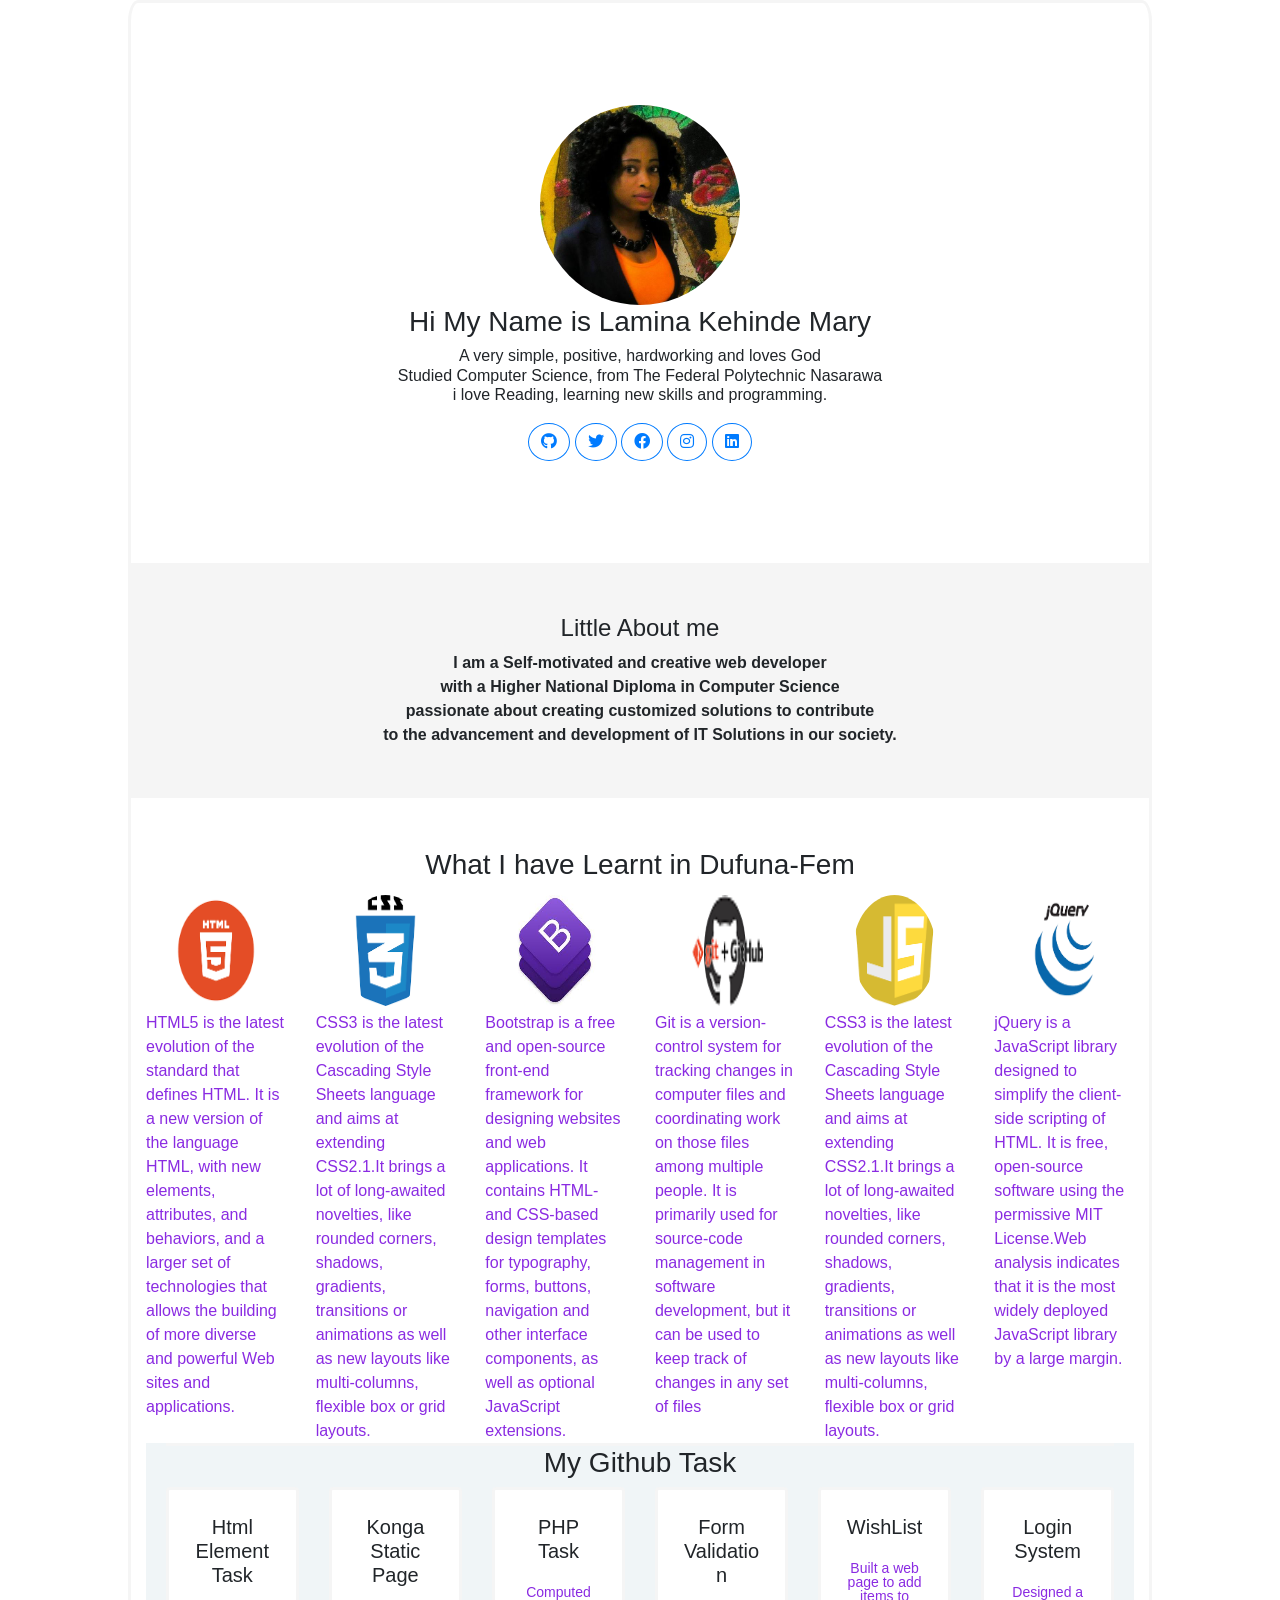
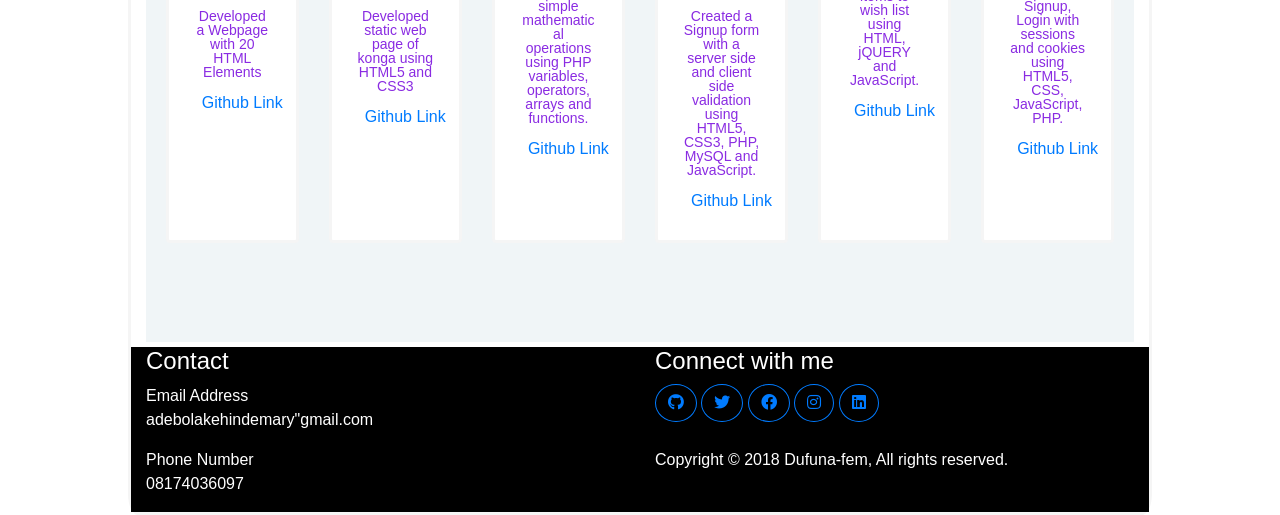
<file: bootstrap_task/index.html>
<!DOCTYPE html>
<html>
<head>
    <meta charset="utf-8" />
    <meta http-equiv="X-UA-Compatible" content="IE=edge">
    <title>bootstrap practical</title>
    <meta name="viewport" content="width=device-width, initial-scale=1">
    <link rel="stylesheet" type="text/css" media="screen" href="css/bootstrap.min.css" />
    <link rel="stylesheet" href="https://use.fontawesome.com/releases/v5.5.0/css/all.css" 
    integrity="sha384-B4dIYHKNBt8Bc12p+WXckhzcICo0wtJAoU8YZTY5qE0Id1GSseTk6S+L3BlXeVIU" crossorigin="anonymous">    
    <link rel="stylesheet" type="text/css" media="screen" href="css/style.css" />
    <script src="jquery/jquery.min.js" type="text/javascript"></script>
    <script src="popper/popper.min.js" type="text/javascript"></script>
    <script src="js/bootstrap.min.js" type="text/javascript"></script>
</head>
<body>
    
    <header>
        <div class="container">
        <img class="rounded-circle" style="width: 200px" src="images/mary.jpg" alt="mypic">
        <span class="text-center">
        <h3>
        Hi My Name is Lamina Kehinde Mary
        </h3>
        <h6>
        A very simple, positive, hardworking and loves God
        <br>
        Studied Computer Science,
        from The Federal Polytechnic Nasarawa<br>
        i love Reading, learning new skills and programming.
        <br><br>
        <a href="https://www.github.com/kehindemary" class="btn btn-outline-primary btn-icon-only rounded-circle">
        <i class="fab fa-github"></i>
        </a>
        <a href="https://www.twitter.com/kehindemary" class="btn btn-outline-primary btn-icon-only rounded-circle">
        <i class="fab fa-twitter"></i>
        </a>
        <a href="https://web.facebook.com/adebola.kehindemary" class="btn btn-outline-primary btn-icon-only rounded-circle">
        <i class="fab fa-facebook"></i>
        </a>
        <a href="https://www.instagram.com/adebolakehindemary/" class="btn btn-outline-primary btn-icon-only rounded-circle">
        <i class="fab fa-instagram"></i>
        </a>
        <a href="https://www.linkedin.com/lamina-kehinde-mary-b43982169" class="btn btn-outline-primary btn-icon-only rounded-circle">
        <i class="fab fa-linkedin"></i>
        </a>
        </span>
        </h6>
        </div>
    </header>
    <section>
        <div class="container">
        <h4>
        Little About me
        </h4>
        <b>
        I am a Self-motivated and creative web developer<br>
        with a Higher National Diploma in Computer Science <br>
        passionate about creating customized solutions to contribute<br> 
        to the advancement and development of IT Solutions in our society.
        </b>
        </div>
    </section>
    <section class="container">
        <h3 class="text-center">What I have Learnt in Dufuna-Fem</h3>
        <div class="row">
        <div class="col-sm-2">
        <img class="rounded-circle" src="images/html1.png" alt="pic">
        <p>
        HTML5 is the latest evolution of the standard that defines HTML.
        It is a new version of the language HTML, with new elements, attributes, and behaviors, and a 
        larger set of technologies that allows the building of 
        more diverse and powerful Web sites and applications.
        </p>
        </div>
        <div class="col-sm-2">
        <img class="rounded-circle" src="images/csspicx.png" >
        <p>
        CSS3 is the latest evolution of the Cascading Style 
        Sheets language and aims at extending CSS2.1.It brings a lot of long-awaited novelties, 
        like rounded corners, shadows, gradients, transitions or animations as well as new layouts 
        like multi-columns, flexible box or grid layouts.
        </p>
        </div>
        <div class="col-sm-2">
        <img src="images/bspicx.jpg" class="rounded-circle">
        <p>
        Bootstrap is a free and open-source front-end framework 
        for designing websites and web applications. It contains 
        HTML- and CSS-based design templates for typography, forms, buttons, 
        navigation and other interface components, as well as optional JavaScript extensions.
        </p>
        </div>
        <div class="col-sm-2">
        <img class="rounded-circle" src="images/gitpicx.png" >
        <p>
        Git is a version-control system for tracking changes in computer 
        files and coordinating work on those files among multiple people. 
        It is primarily used for source-code management in software development, 
        but it can be used to keep track of changes in any set of files
        </p>
        </div>
        <div class="col-sm-2">
        <img class="rounded-circle" src="images/jspicx.png" >
        <p>
        CSS3 is the latest evolution of the Cascading Style 
        Sheets language and aims at extending CSS2.1.It brings a lot of long-awaited novelties, 
        like rounded corners, shadows, gradients, transitions or animations as well as new layouts 
        like multi-columns, flexible box or grid layouts.
        </p>
        </div>
        <div class="col-sm-2">
        <img class="rounded-circle" src="images/jqpicx.png" >
        <p>
        jQuery is a JavaScript library designed to simplify the client-side scripting of HTML.
        It is free, open-source software using the permissive MIT License.Web analysis indicates 
        that it is the most widely deployed JavaScript library by a large margin.
        </p>
        </div>
        </div>
    </section>
    <section class="container">
        <div class="content">
        <h3 class="text-center" style="border-top:solid whitesmoke">My Github Task</h3>
        <div class="row">
        <div class="col-sm-2">
        <div class="card text-center">
        <div class=" card-body">
        <h5 class="card-title">Html Element Task</h5>
        <p class="card-text">Developed a Webpage with 20 HTML Elements</p>
        <a href="https://github.com/kehindemary/Dufunatask/tree/master/TASK2"         
        class="btn">Github Link</a>
        </div>
        </div>
        </div>
        <div class="col-sm-2">
        <div class="card text-center">
        <div class=" card-body">
        <h5 class="card-title">Konga Static Page</h5>
        <p class="card-text ">Developed static web page of konga using HTML5 and CSS3
        </p>
        <a href="https://github.com/kehindemary/Dufunatask/tree/master/taskkonga" 
        class="btn">Github Link</a>
        </div>
        </div>
        </div>
        <div class="col-sm-2">
        <div class="card text-center">
        <div class=" card-body">
        <h5 class="card-title">PHP Task</h5>
        <p class="card-text ">
        Computed simple mathematical operations
        using PHP variables, operators, arrays and functions.
        </p>
        <a href="https://github.com/kehindemary/Dufunatask/tree/master/phptask" 
        class="btn">Github Link</a>
        </div>
        </div>
        </div>
        <div class="col-sm-2">
        <div class="card text-center">
        <div class=" card-body">
        <h5 class="card-title">Form Validation</h5>
        <p class="card-text ">
        Created a Signup form
        with a server side and client side validation 
        using HTML5, CSS3, PHP, MySQL and JavaScript.
        </p>
        <a href="https://github.com/kehindemary/Dufunatask/tree/master/submissions/htmlvalidation" 
        class="btn">Github Link</a>
        </div>
        </div>
        </div>
        <div class="col-sm-2">
        <div class="card text-center">
        <div class=" card-body">
        <h5 class="card-title">WishList</h5>
        <p class="card-text">
        Built a web page to add items to wish list using HTML, jQUERY and JavaScript.
        </p>
        <a href="https://github.com/kehindemary/Dufunatask/tree/master/submissions/taskjavascript" 
        class="btn">Github Link</a>
        </div>
        </div>
        </div>
        <div class="col-sm-2">
        <div class="card text-center">
        <div class=" card-body">
        <h5 class="card-title">Login System</h5>
        <p class="card-text">
        Designed a Signup, Login with sessions and cookies using HTML5, CSS, JavaScript, PHP.
        </p>
        <a href="https://github.com/kehindemary/Dufunatask/tree/master/signintask" 
        class="btn">Github Link</a>
        </div>
        </div>
        </div>
        </div>
        </div>
</section>
    <footer class="container">
    <div class="row">
    <div class="col-sm-6">
    <h4 class="text-white">Contact</h4>
    <p class="text-white">
    Email Address<br>
    adebolakehindemary"gmail.com
    </p>
    </div>
    <div class="col-sm-6">
    <h4 class="text-white">Connect with me</h4>
    <a href="https://www.github.com/kehindemary" class="btn btn-outline-primary btn-icon-only rounded-circle">
    <i class="fab fa-github"></i>
    </a>
    <a href="https://www.twitter.com/kehindemary" class="btn btn-outline-primary btn-icon-only rounded-circle">
    <i class="fab fa-twitter"></i>
    </a>
    <a href="https://web.facebook.com/adebola.kehindemary" class="btn btn-outline-primary btn-icon-only rounded-circle">
    <i class="fab fa-facebook"></i>
    </a>
    <a href="https://www.instagram.com/adebolakehindemary/" class="btn btn-outline-primary btn-icon-only rounded-circle">
    <i class="fab fa-instagram"></i>
    </a>
    <a href="https://www.linkedin.com/lamina-kehinde-mary-b43982169" class="btn btn-outline-primary btn-icon-only rounded-circle">
    <i class="fab fa-linkedin"></i>
    </a>
    </div>
    </div>
    <div class="row">
    <div class="col-sm-6">
    <P class="text-white">
    Phone Number<br>
    08174036097
    </p>
    </div>
    <div class="col-sm-6">
    <p class="text-white">Copyright © 2018 Dufuna-fem, All rights reserved.</p>
    </div>
    </div>
    </div>
    </div>
    </footer>
    
    
    
</body>
</html>
</file>
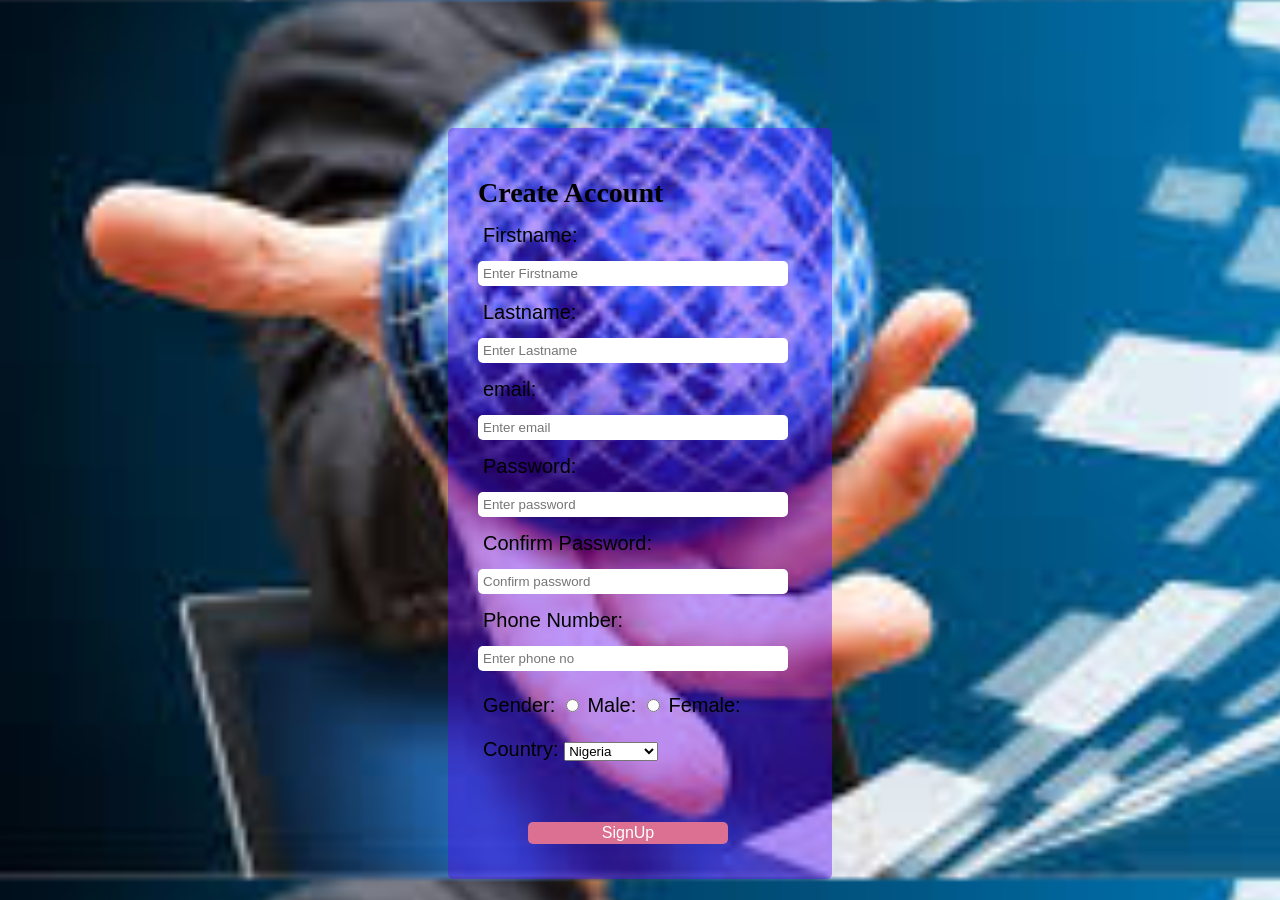
<file: submissions/htmlvalidation/index.html>
<!DOCTYPE html>
<html>
    <head>
        <title>Signup</title>
        <script type="text/javascript" src = "validation.js"></script>
        <link rel="stylesheet" type="text/css" href="main.css">
        
    </head>
            <body>
            
            <form method="POST" id = "regForm" name="regForm" onsubmit = "return validateForm()" action = "process.php">
                    <div class="container">
                        <h1>Create Account</h1>
                        <p>
                        <label for="firstname">Firstname:</label>
                        </p>
                        <input type="text" name="firstname"  class="text" placeholder="Enter Firstname" id="firstname">
                        <p>
                        <label for="lastname">Lastname:</label>
                        </p> 
                        <input type="text" name="lastname" class="text" placeholder="Enter Lastname" id="lastname"> 
                        <p>
                        <label for="email">email:</label>
                        </p> 
                        <input type="email" name="email" class="text" placeholder="Enter email" id="email">
                        <p>
                        <label for="password">Password:</label>
                        </p>
                        <input type="password" name="password1" class="text"  placeholder="Enter password" id="password1">     
                        <p>
                        <label for="confirmpassword">Confirm Password:</label>
                        </p>  
                        <input type="password" class="text" name="confirmpassword" placeholder="Confirm password" id="confirmpassword">     
                        <p>
                        <label for="phoneno">Phone Number:</label>
                        </p>  
                        <input type="number" name="phoneno" class="text" placeholder="Enter phone no" id="phoneno">                                 
                        <p>     
                        <label for="gender">Gender:</label>
                        <input type="radio" name="gender" value="male" id="male">  
                        <label for="male">Male:</label>
                        <input type="radio" name="gender" value="female" id="female">
                        <label for="female">Female:</label>
                        </p>
                        <p>
                                <label for="country">Country:</label>
                                <select name="country" id="country">
                                        <option value = "0" selected>Choose one</option>
                                        <option value="nigeria" selected>Nigeria</option>
                                        <option value="usa">USA</option>
                                        <option value="ghana">Ghana</option>
                                        <option value="korea">Korea</option>
                                </select>
                        </p>
                        <br>
                        <input type="submit"  class="button" name="submit_btn" value="SignUp" id="submit">
                    </div>
                </form>
            </body>
</html>
</file>
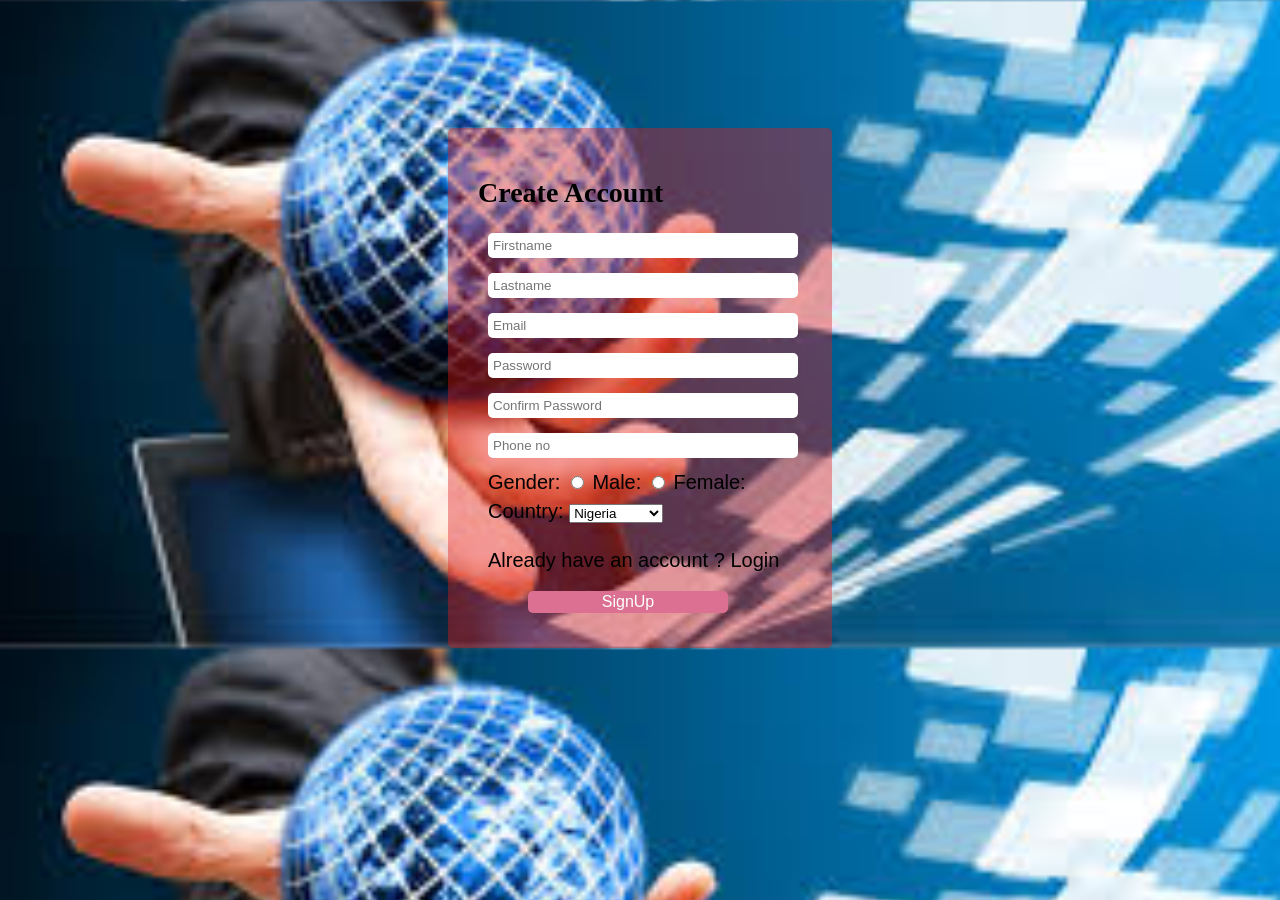
<file: signintask/cookies/signup/index.html>
<!DOCTYPE html>
<html>
    <head>
        <title>Signup</title>
        <script type="text/javascript" src = "validation.js"></script>
        <link rel="stylesheet" type="text/css" href="main.css">
        
    </head>
            <body>
            
            <form method="POST" id = "regForm" name="regForm" onsubmit = "return validateForm()" action = "process.php">
                    <div class="container">
                        <h1>Create Account</h1>
                        <p>
                        <input type="text" name="firstname"  class="text" placeholder="Firstname" id="firstname">
                        </p>
                        <p>
                        <input type="text" name="lastname" class="text" placeholder="Lastname" id="lastname"> 
                        </p> 
                        <p>
                        <input type="email" name="email" class="text" placeholder="Email" id="email">
                        </p> 
                        <p>
                        <input type="password" name="password1" class="text"  placeholder="Password" id="password1">     
                        </p>
                        <p>
                        <input type="password" class="text" name="confirmpassword" placeholder="Confirm Password" id="confirmpassword">     
                        </p>  
                        <p>
                        <input type="number" name="phoneno" class="text" placeholder="Phone no" id="phoneno">                                 
                        </p>  
                        <p>     
                        <label for="gender">Gender:</label>
                        <input type="radio" name="gender" value="male" id="male">  
                        <label for="male">Male:</label>
                        <input type="radio" name="gender" value="female" id="female">
                        <label for="female">Female:</label>
                        </p>
                        <p>
                                <label for="country">Country:</label>
                                <select name="country" id="country">
                                        <option value = "0" selected>Choose one</option>
                                        <option value="nigeria" selected>Nigeria</option>
                                        <option value="usa">USA</option>
                                        <option value="ghana">Ghana</option>
                                        <option value="korea">Korea</option>
                                </select>
                        </p>
                        <br>
                        <p>Already have an account ? <a href = "../login1.php"> Login</a></p>
                        <input type="submit"  class="button" name="submit_btn" value="SignUp" id="submit">
                    </div>
                </form>
            </body>
</html>
</file>
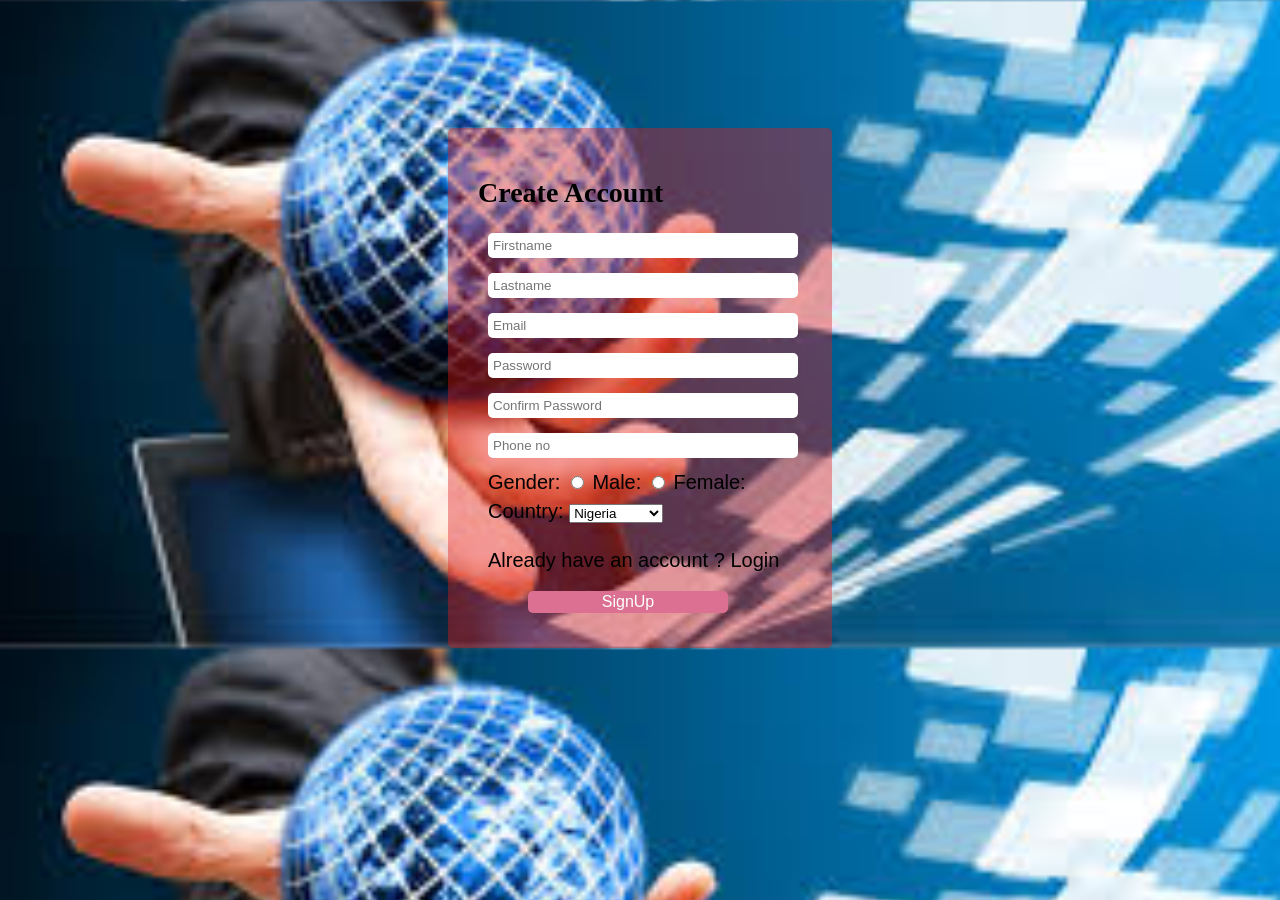
<file: signintask/login/signup/index.html>
<!DOCTYPE html>
<html>
    <head>
        <title>Signup</title>
        <script type="text/javascript" src = "validation.js"></script>
        <link rel="stylesheet" type="text/css" href="main.css">
        
    </head>
            <body>
            
            <form method="POST" id = "regForm" name="regForm" onsubmit = "return validateForm()" action = "process.php">
                    <div class="container">
                        <h1>Create Account</h1>
                        <p>
                        <input type="text" name="firstname"  class="text" placeholder="Firstname" id="firstname">
                        </p>
                        <p>
                        <input type="text" name="lastname" class="text" placeholder="Lastname" id="lastname"> 
                        </p> 
                        <p>
                        <input type="email" name="email" class="text" placeholder="Email" id="email">
                        </p> 
                        <p>
                        <input type="password" name="password1" class="text"  placeholder="Password" id="password1">     
                        </p>
                        <p>
                        <input type="password" class="text" name="confirmpassword" placeholder="Confirm Password" id="confirmpassword">     
                        </p>  
                        <p>
                        <input type="number" name="phoneno" class="text" placeholder="Phone no" id="phoneno">                                 
                        </p>  
                        <p>     
                        <label for="gender">Gender:</label>
                        <input type="radio" name="gender" value="male" id="male">  
                        <label for="male">Male:</label>
                        <input type="radio" name="gender" value="female" id="female">
                        <label for="female">Female:</label>
                        </p>
                        <p>
                                <label for="country">Country:</label>
                                <select name="country" id="country">
                                        <option value = "0" selected>Choose one</option>
                                        <option value="nigeria" selected>Nigeria</option>
                                        <option value="usa">USA</option>
                                        <option value="ghana">Ghana</option>
                                        <option value="korea">Korea</option>
                                </select>
                        </p>
                        <br>
                        <p>Already have an account ? <a href = "../login/login1.php"> Login</a></p>

                        <input type="submit"  class="button" name="submit_btn" value="SignUp" id="submit">
                    </div>
                </form>
            </body>
</html>
</file>
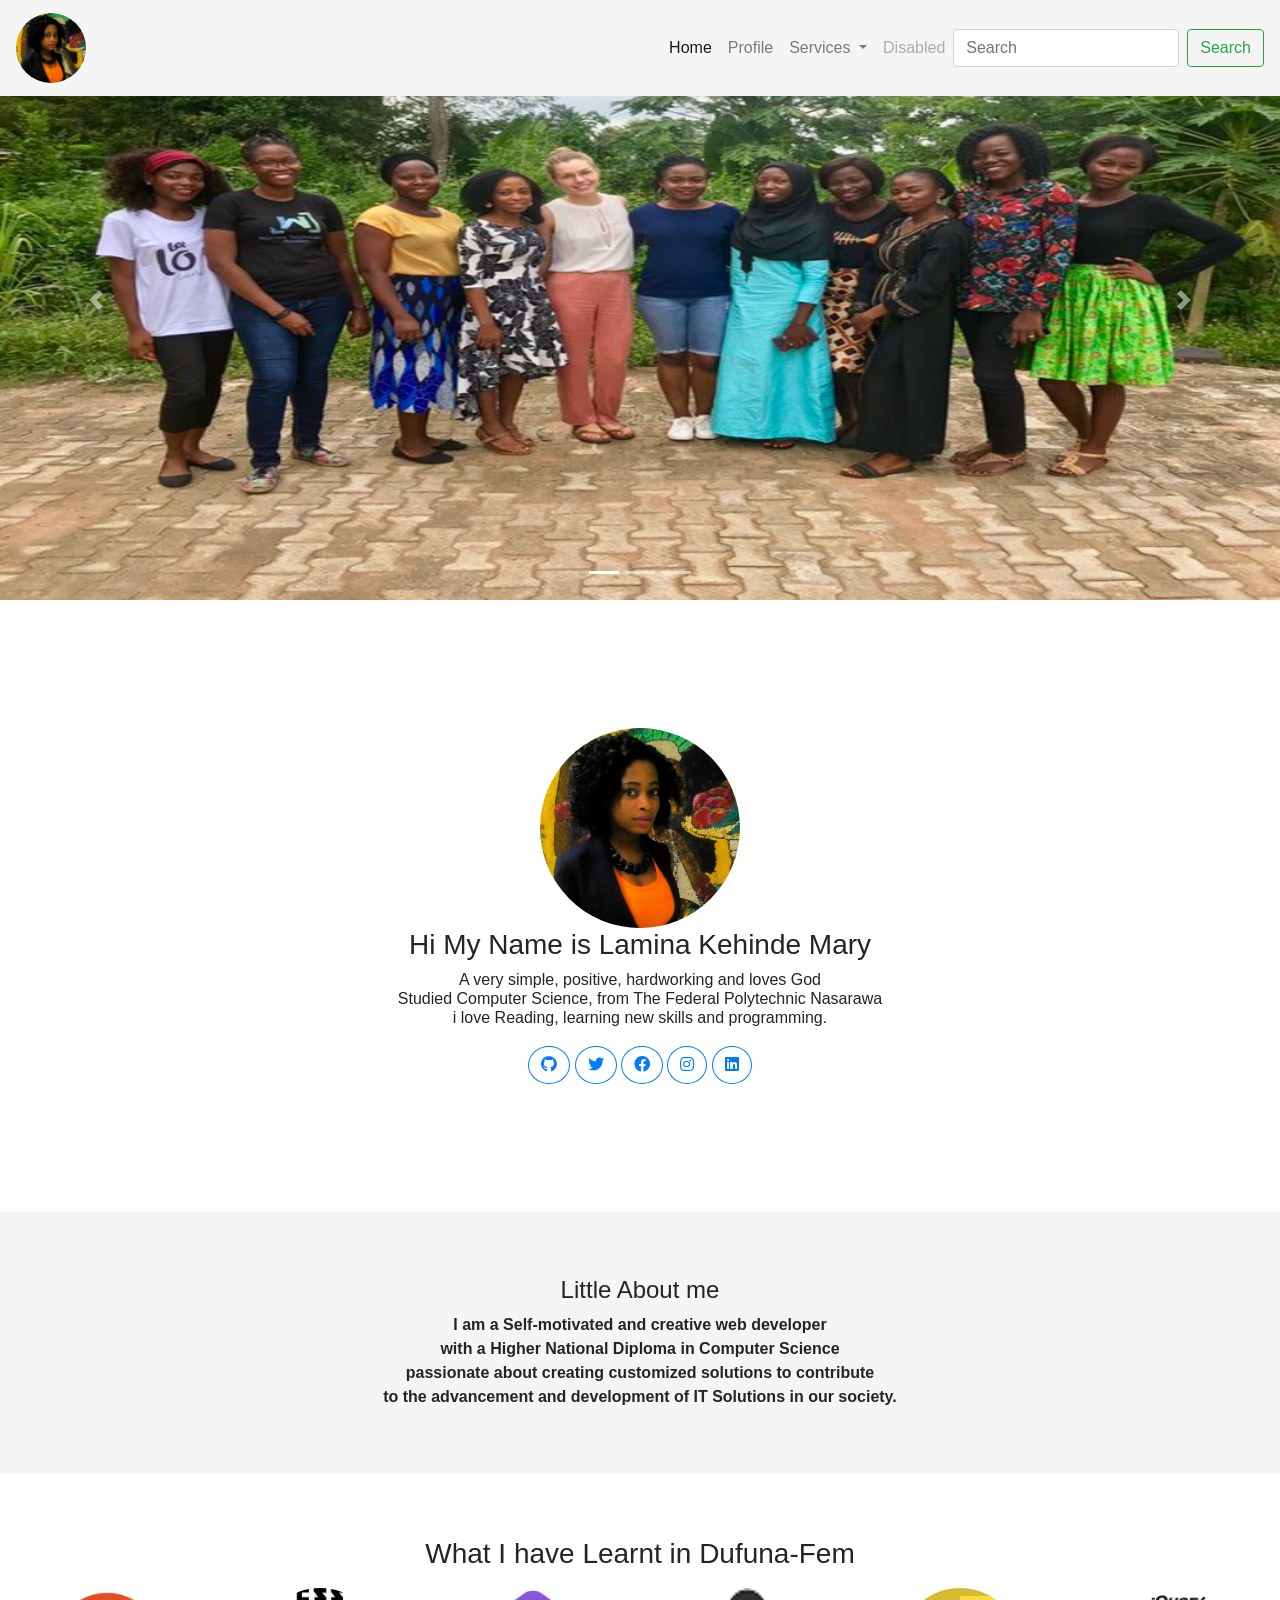
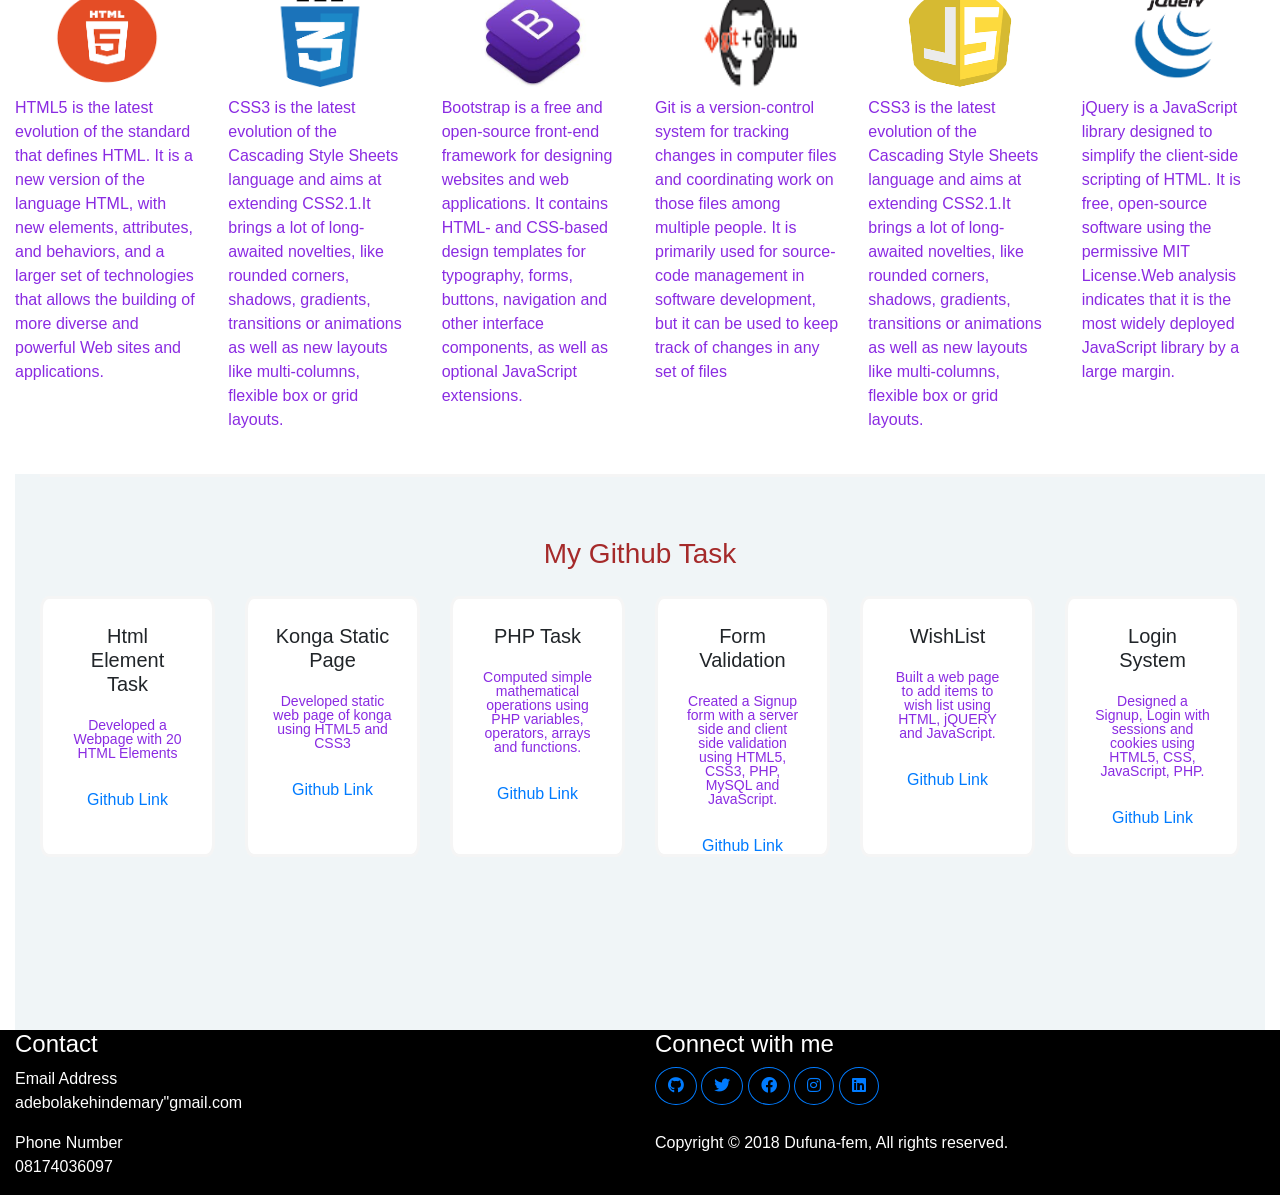
<file: bootstrap_task/home.html>
<!DOCTYPE html>
<html>
<head>
    <meta charset="utf-8" />
    <meta http-equiv="X-UA-Compatible" content="IE=edge">
    <title>bootstrap practical</title>
    <meta name="viewport" content="width=device-width, initial-scale=1">
    <link rel="stylesheet" type="text/css" media="screen" href="css/bootstrap.min.css" />
    <link rel="stylesheet" href="https://use.fontawesome.com/releases/v5.5.0/css/all.css" 
    integrity="sha384-B4dIYHKNBt8Bc12p+WXckhzcICo0wtJAoU8YZTY5qE0Id1GSseTk6S+L3BlXeVIU" crossorigin="anonymous">    
    <link rel="stylesheet" type="text/css" media="screen" href="css/mystyle.css" />
    <script src="jquery/jquery.min.js"></script>
    <script src="popper/popper.min.js"></script>
    <script src="js/bootstrap.js"></script> 
</head>
<body>
    <header>
        <nav class="navbar navbar-expand-md navbar-light fixed-top">
            <a class="navbar-brand" href="#"><img src="images/mary.jpg" class="rounded-circle circle" height="70px"></a>
            <button class="navbar-toggler" type="button" data-toggle="collapse" data-target="#navbarResponsive">
            <span class="navbar-toggler-icon"></span>
            </button>
            <div class="collapse navbar-collapse" id="navbarResponsive">
            <ul class="navbar-nav ml-auto">
            <li class="nav-item active">
            <a class="nav-link" href="#">Home <span class="sr-only">(current)</span></a>
            </li>
            <li class="nav-item">
            <a class="nav-link" href="#">Profile</a>
            </li>
            <li class="nav-item dropdown">
            <a class="nav-link dropdown-toggle" href="#" id="navbarDropdown" role="button" data-toggle="dropdown">
            Services
            </a>
            <div class="dropdown-menu">
            <a class="dropdown-item" href="#">Web development</a>
            <div class="dropdown-divider"></div>
            <a class="dropdown-item" href="#">Hardware Maintainance</a>
            <div class="dropdown-divider"></div>
            <a class="dropdown-item" href="#">Software Engineering</a>
            </div>
            </li>
            <li class="nav-item">
            <a class="nav-link disabled" href="#">Disabled</a>
            </li>
            </ul>
            <form class="form-inline my-2 my-lg-0">
            <input class="form-control mr-sm-2" type="search" placeholder="Search">
            <button class="btn btn-outline-success my-2 my-sm-0" type="submit">Search</button>
            </form>
            </div>
        </nav>
            <div id="carouselExampleIndicators" class="carousel slide" data-ride="carousel">
            <ol class="carousel-indicators">
            <li data-target="#carouselExampleIndicators" data-slide-to="0" class="active"></li>
            <li data-target="#carouselExampleIndicators" data-slide-to="1"></li>
            <li data-target="#carouselExampleIndicators" data-slide-to="2"></li>
            </ol>
            <div class="carousel-inner">
            <div class="carousel-item active">
            <img class="d-block w-100" src="images/dufuna2.png" height="600px" alt="First slide">
            </div>
            <div class="carousel-item">
            <img class="d-block w-100" src="images/dufuna1.png" height="600px" alt="Second slide">
            </div>
            <div class="carousel-item">
            <img class="d-block w-100" src="images/dufuna3.png" height="600px" alt="Third slide">
            </div>
            </div>
            <a class="carousel-control-prev" href="#carouselExampleIndicators" role="button" data-slide="prev">
            <span class="carousel-control-prev-icon" aria-hidden="true"></span>
            <span class="sr-only">Previous</span>
            </a>
            <a class="carousel-control-next" href="#carouselExampleIndicators" role="button" data-slide="next">
            <span class="carousel-control-next-icon" aria-hidden="true"></span>
            <span class="sr-only">Next</span>
            </a>
            </div>
      <div class="container">
        <img class="rounded-circle" style="width: 200px" src="images/mary.jpg" alt="mypic">
        <span class="text-center">
        <h3>
        Hi My Name is Lamina Kehinde Mary
        </h3>
        <h6>
        A very simple, positive, hardworking and loves God
        <br>
        Studied Computer Science,
        from The Federal Polytechnic Nasarawa<br>
        i love Reading, learning new skills and programming.
        <br><br>
        <a href="https://www.github.com/kehindemary" class="btn btn-outline-primary btn-icon-only rounded-circle">
        <i class="fab fa-github"></i>
        </a>
        <a href="https://www.twitter.com/kehindemary" class="btn btn-outline-primary btn-icon-only rounded-circle">
        <i class="fab fa-twitter"></i>
        </a>
        <a href="https://web.facebook.com/adebola.kehindemary" class="btn btn-outline-primary btn-icon-only rounded-circle">
        <i class="fab fa-facebook"></i>
        </a>
        <a href="https://www.instagram.com/adebolakehindemary/" class="btn btn-outline-primary btn-icon-only rounded-circle">
        <i class="fab fa-instagram"></i>
        </a>
        <a href="https://www.linkedin.com/lamina-kehinde-mary-b43982169" class="btn btn-outline-primary btn-icon-only rounded-circle">
        <i class="fab fa-linkedin"></i>
        </a>
        </span>
        </h6>
        </div>
    </header>
    <section>
            <div class="container-fluid">
            <h4>
            Little About me
            </h4>
            <b>
            I am a Self-motivated and creative web developer<br>
            with a Higher National Diploma in Computer Science <br>
            passionate about creating customized solutions to contribute<br> 
            to the advancement and development of IT Solutions in our society.
            </b>
            </div>
        </section>
    <section class="container-fluid">
        <h3 class="text-center">What I have Learnt in Dufuna-Fem</h3>
        <div class="row">
        <div class="col-md-2">
        <img class="rounded-circle" src="images/html1.png" alt="pic">
        <p>
        HTML5 is the latest evolution of the standard that defines HTML.
        It is a new version of the language HTML, with new elements, attributes, and behaviors, and a 
        larger set of technologies that allows the building of 
        more diverse and powerful Web sites and applications.
        </p>
        </div>
        <div class="col-md-2">
        <img class="rounded-circle" src="images/csspicx.png" >
        <p>
        CSS3 is the latest evolution of the Cascading Style 
        Sheets language and aims at extending CSS2.1.It brings a lot of long-awaited novelties, 
        like rounded corners, shadows, gradients, transitions or animations as well as new layouts 
        like multi-columns, flexible box or grid layouts.
        </p>
        </div>
        <div class="col-md-2">
        <img src="images/bspicx.jpg" class="rounded-circle">
        <p>
        Bootstrap is a free and open-source front-end framework 
        for designing websites and web applications. It contains 
        HTML- and CSS-based design templates for typography, forms, buttons, 
        navigation and other interface components, as well as optional JavaScript extensions.
        </p>
        </div>
        <div class="col-md-2">
        <img class="rounded-circle" src="images/gitpicx.png" >
        <p>
        Git is a version-control system for tracking changes in computer 
        files and coordinating work on those files among multiple people. 
        It is primarily used for source-code management in software development, 
        but it can be used to keep track of changes in any set of files
        </p>
        </div>
        <div class="col-md-2">
        <img class="rounded-circle" src="images/jspicx.png" >
        <p>
        CSS3 is the latest evolution of the Cascading Style 
        Sheets language and aims at extending CSS2.1.It brings a lot of long-awaited novelties, 
        like rounded corners, shadows, gradients, transitions or animations as well as new layouts 
        like multi-columns, flexible box or grid layouts.
        </p>
        </div>
        <div class="col-md-2">
        <img class="rounded-circle" src="images/jqpicx.png" >
        <p>
        jQuery is a JavaScript library designed to simplify the client-side scripting of HTML.
        It is free, open-source software using the permissive MIT License.Web analysis indicates 
        that it is the most widely deployed JavaScript library by a large margin.
        </p>
        </div>
        </div>
    </section>
    <section class="container-fluid">
        <div class="content">
        <h3 class="text-center" style="border-top:solid whitesmoke">My Github Task</h3>
        <div class="row">
        <div class="col-md-2">
        <div class="card text-center">
        <div class=" card-body">
        <h5 class="card-title">Html Element Task</h5>
        <p class="card-text">Developed a Webpage with 20 HTML Elements</p>
        <a href="https://github.com/kehindemary/Dufunatask/tree/master/TASK2"         
        class="btn">Github Link</a>
        </div>
        </div>
        </div>
        <div class="col-md-2">
        <div class="card text-center">
        <div class=" card-body">
        <h5 class="card-title">Konga Static Page</h5>
        <p class="card-text ">Developed static web page of konga using HTML5 and CSS3
        </p>
        <a href="https://github.com/kehindemary/Dufunatask/tree/master/taskkonga" 
        class="btn">Github Link</a>
        </div>
        </div>
        </div>
        <div class="col-md-2">
        <div class="card text-center">
        <div class=" card-body">
        <h5 class="card-title">PHP Task</h5>
        <p class="card-text ">
        Computed simple mathematical operations
        using PHP variables, operators, arrays and functions.
        </p>
        <a href="https://github.com/kehindemary/Dufunatask/tree/master/phptask" 
        class="btn">Github Link</a>
        </div>
        </div>
        </div>
        <div class="col-md-2">
        <div class="card text-center">
        <div class=" card-body">
        <h5 class="card-title">Form Validation</h5>
        <p class="card-text ">
        Created a Signup form
        with a server side and client side validation 
        using HTML5, CSS3, PHP, MySQL and JavaScript.
        </p>
        <a href="https://github.com/kehindemary/Dufunatask/tree/master/submissions/htmlvalidation" 
        class="btn">Github Link</a>
        </div>
        </div>
        </div>
        <div class="col-md-2">
        <div class="card text-center">
        <div class=" card-body">
        <h5 class="card-title">WishList</h5>
        <p class="card-text">
        Built a web page to add items to wish list using HTML, jQUERY and JavaScript.
        </p>
        <a href="https://github.com/kehindemary/Dufunatask/tree/master/submissions/taskjavascript" 
        class="btn">Github Link</a>
        </div>
        </div>
        </div>
        <div class="col-md-2">
        <div class="card text-center">
        <div class=" card-body">
        <h5 class="card-title">Login System</h5>
        <p class="card-text">
        Designed a Signup, Login with sessions and cookies using HTML5, CSS, JavaScript, PHP.
        </p>
        <a href="https://github.com/kehindemary/Dufunatask/tree/master/signintask" 
        class="btn">Github Link</a>
        </div>
        </div>
        </div>
        </div>
        </div>
</section>
    <footer class="container-fluid">
    <div class="row">
    <div class="col-sm-6">
    <h4 class="text-white">Contact</h4>
    <p class="text-white">
    Email Address<br>
    adebolakehindemary"gmail.com
    </p>
    </div>
    <div class="col-sm-6">
    <h4 class="text-white">Connect with me</h4>
    <a href="https://www.github.com/kehindemary" class="btn btn-outline-primary btn-icon-only rounded-circle">
    <i class="fab fa-github"></i>
    </a>
    <a href="https://www.twitter.com/kehindemary" class="btn btn-outline-primary btn-icon-only rounded-circle">
    <i class="fab fa-twitter"></i>
    </a>
    <a href="https://web.facebook.com/adebola.kehindemary" class="btn btn-outline-primary btn-icon-only rounded-circle">
    <i class="fab fa-facebook"></i>
    </a>
    <a href="https://www.instagram.com/adebolakehindemary/" class="btn btn-outline-primary btn-icon-only rounded-circle">
    <i class="fab fa-instagram"></i>
    </a>
    <a href="https://www.linkedin.com/lamina-kehinde-mary-b43982169" class="btn btn-outline-primary btn-icon-only rounded-circle">
    <i class="fab fa-linkedin"></i>
    </a>
    </div>
    </div>
    <div class="row">
    <div class="col-sm-6">
    <P class="text-white">
    Phone Number<br>
    08174036097
    </p>
    </div>
    <div class="col-sm-6">
    <p class="text-white">Copyright © 2018 Dufuna-fem, All rights reserved.</p>
    </div>
    </div>
    </div>
    </div>
    </footer> 
</body>
</html>
</file>
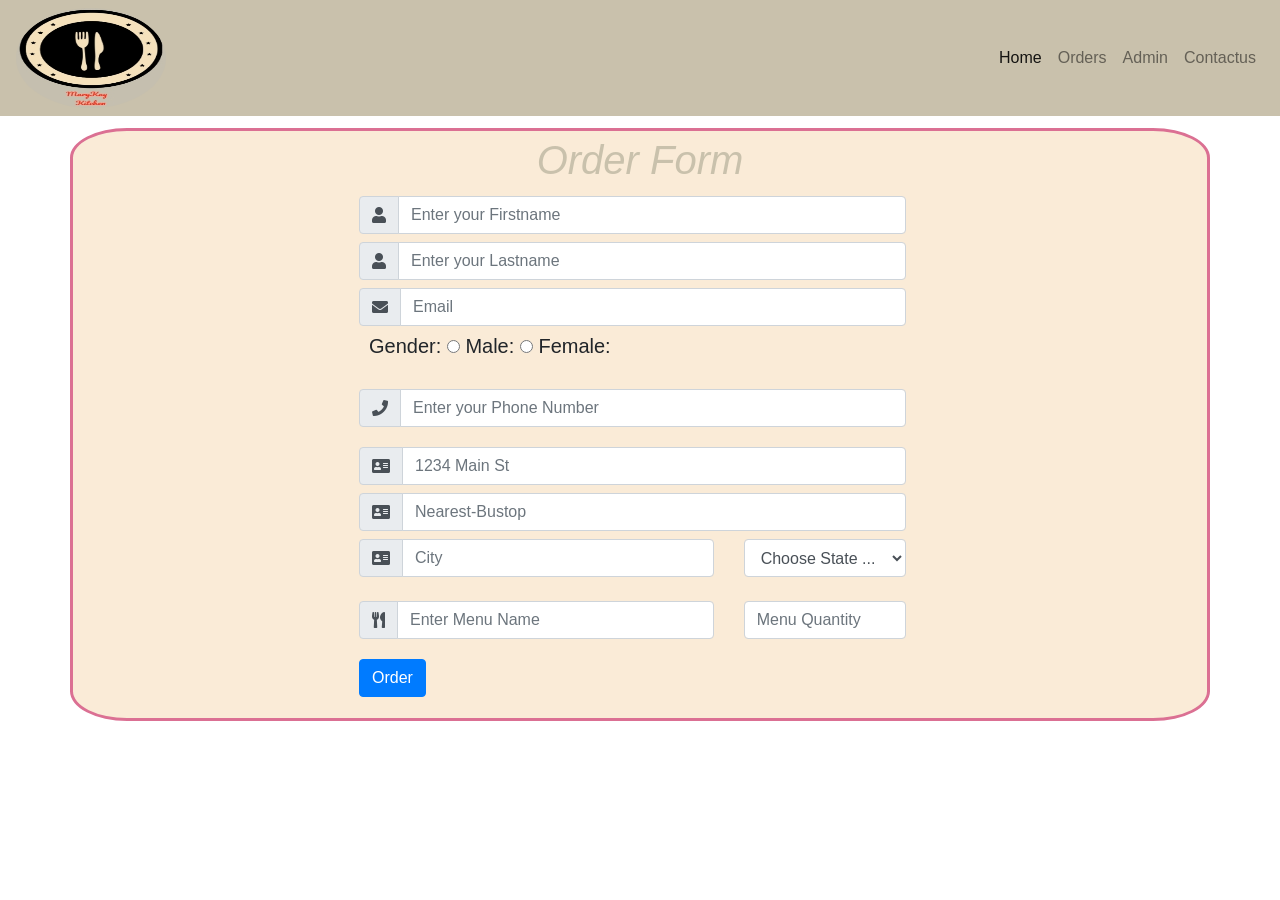
<file: Dufuna_final_project/order.html>
<!DOCTYPE html>
<html>
<head>
    <meta charset="utf-8" />
    <meta http-equiv="X-UA-Compatible" content="IE=edge">
    <title>Orders Page</title>
    <meta name="viewport" content="width=device-width, initial-scale=1">
    <link rel="stylesheet" type="text/css" media="screen" href="css/bootstrap.min.css" />
    <link rel="stylesheet" href="https://use.fontawesome.com/releases/v5.5.0/css/all.css" 
    integrity="sha384-B4dIYHKNBt8Bc12p+WXckhzcICo0wtJAoU8YZTY5qE0Id1GSseTk6S+L3BlXeVIU" crossorigin="anonymous">    
    <link rel="stylesheet" type="text/css" media="screen" href="css/main.css" />
    <script type="text/javascript" src = "validation.js"></script>
    <script src="jquery/jquery.min.js"></script>
    <script src="popper/popper.min.js"></script>
    <script src="js/bootstrap.js"></script> 
</head>
<style>
.container{
    margin-right: auto;
    margin-left: auto;
    margin-top: 10%;
    width: 100%;
    height: 100%;
    border: solid palevioletred;
    border-radius: 5%;
    background-color:antiquewhite;
    padding: 5px;
    font-size: 14px;
    box-sizing: border-box;
}
form{
    margin-right: 25%;
    margin-left: 25%;
    width: 100%;
}
p{
    padding: 5px;
    font-family: 'Gill Sans', 'Gill Sans MT', Calibri, 'Trebuchet MS', sans-serif;
    font-size: 20px;
    line-height: 0.1em;
    margin: 5px;
}
</style>
<body>
        <div class="content" id="home">
                <nav class="navbar navbar-expand-md navbar-light fixed-top">
                    <img src="images/imgslides/logo.jpg" class="rounded-circle circle" width="150px" height="100px">
                    <button class="navbar-toggler" type="button" data-toggle="collapse" data-target="order.htmlnavbarResponsive">
                    <span class="navbar-toggler-icon"></span>
                    </button>
                    <div class="collapse navbar-collapse" id="navbarResponsive">
                    <ul class="navbar-nav ml-auto">
                    <li class="nav-item active">
                    <a class="nav-link" href="index.html">Home </a>
                    </li>
                    <li class="nav-item">
                    <a class="nav-link" href="orderpage.html">Orders<span class="sr-only">(current)</span></a>
                    </li>
                    <li class="nav-item">
                    <a class="nav-link" href="adminlogin.php">Admin</a>
                    </li>
                    <li class="nav-item">
                    <a class="nav-link" href="contact.html">Contactus</a>
                    </li>
                    </ul>
                    </div>
                    </nav>
        <div class="container">
                <h1 class="text-center">Order Form</h1>
                <form method="POST" id = "regForm" name="regForm" onsubmit = "return validateForm()" action = "order.php">
                            <div class="row">
                            <div class="col-sm-6">
                            <div class="input-group my-1">
                            <div class="input-group-prepend">
                            <span class="input-group-text" id="firstname" >
                            <i class="fas fa-user"></i>
                            </span>
                            </div>     
                            <input type="text" id="firstname" name="firstname" class="form-control" placeholder="Enter your Firstname">
                            </div>
                            </div>
                            </div>
                            <div class="row">
                            <div class="col-sm-6">
                            <div class="input-group my-1">
                            <div class="input-group-prepend">
                            <span class="input-group-text" id="lastname" >
                            <i class="fas fa-user"></i>
                            </span>
                            </div>     
                            <input type="text" id="lastname" name="lastname" class="form-control" placeholder="Enter your Lastname">
                            </div>
                            </div>
                            </div>
                                
                            <div class="row">
                            <div class="col-sm-6">
                            <div class="input-group my-1">
                            <div class="input-group-prepend">
                            <span class="input-group-text" id="email" >
                            <i class="fas fa-envelope"></i>
                            </span>
                            </div>
                            <input type="email" class="form-control" id="email" name="email" placeholder="Email">
                            </div>    
                            </div>
                            </div>
                            <div class="row">
                            <div class="col-sm-12 pb-2">
                            <p>     
                                <label for="gender">Gender:</label>
                                <input type="radio" name="gender" value="male" id="male">  
                                <label for="male">Male:</label>
                                <input type="radio" name="gender" value="female" id="female">
                                <label for="female">Female:</label>
                                </p>                            
                            </div>
                            </div>
                            <div class="row">
                            <div class="col-sm-6">
                            <div class="input-group my-3">
                            <div class="input-group-prepend">
                            <span class="input-group-text" id="phoneno" >
                            <i class="fas fa-phone"></i>
                            </span>
                            </div>
                            <input type="number" class="form-control" id="phoneno" name="phoneno" placeholder="Enter your Phone Number"> 
                            </div>
                            </div>
                            </div>
                            <div class="row">
                            <div class="col-sm-6">
                            <div class="input-group my-1">
                            <div class="input-group-prepend">
                            <span class="input-group-text" id="address1">
                            <i class="fas fa-address-card"></i>                 
                            </span>
                            </div>
                            <input type="text" class="form-control" id="address1" name="address1" placeholder="1234 Main St">
                            </div>
                            </div>
                            </div>
                            <div class="row">
                            <div class="col-sm-6">
                            <div class="input-group my-1">
                            <div class="input-group-prepend">
                            <span class="input-group-text" id="address2">
                            <i class="fas fa-address-card"></i>                 
                            </span>
                            </div>
                            <input type="text" class="form-control" id="address2" name="address2" placeholder="Nearest-Bustop">
                            </div>
                            </div>
                            </div>
                            <div class="row">
                            <div class="form-group col-md-4">
                            <div class="input-group my-1">
                            <div class="input-group-prepend">
                            <span class="input-group-text" id="city">
                            <i class="fas fa-address-card"></i>                 
                            </span>
                            </div> 
                            <input type="text" class="form-control" id="city" name="city" placeholder="City">
                            </div>
                            </div>
                            <div class="form-group col-sm-2 my-1">
                            <select id="state1" name="state1" class="form-control">
                            <option value = "0" selected>Choose State ...</option>
                            <option>Abia</option>
                            <option> Adamawa</option>      
                            <option>Akwa Ibom</option>
                            <option> Anambra</option>
                            <option>Bauchi</option>
                            <option>Bayelsa</option>
                            <option>Benue</option>
                            <option>Borno</option>
                            <option>Cross River</option>
                            <option>Delta</option>       
                            <option>Ebonyi</option>
                            <option>Enugu</option>
                            <option>Edo</option>        
                            <option>Ekiti</option>
                            <option> Gombe</option> 
                            <option>Imo</option>
                            <option>Jigawa</option>
                            <option>Kaduna</option>
                            <option>Kano</option>
                            <option>Katsina</option>
                            <option>Kebbi</option>
                            <option>Kogi</option>
                            <option>Kwara</option>
                            <option>Lagos</option>
                            <option>Nasarawa</option>        
                            <option>Niger</option>
                            <option>Ogun</option>
                            <option>Ondo</option>
                            <option>Osun</option> 
                            <option>Oyo</option>
                            <option>Plateau</option>
                            <option>Rivers</option>
                            <option>Sokoto</option>
                            <option>Taraba</option>
                            <option>Yobe</option>
                            <option>Zamfara</option>
                            <option>Fct</option> 
                            </select>
                            </div>
                            </div>
                            <div class="row">
                            <div class="col-sm-4">
                            <div class="input-group my-1">
                            <div class="input-group-prepend">
                            <span class="input-group-text" id="menu">
                            <i class="fas fa-utensils"></i>
                            </span>
                            </div>
                            <input type="text" class="form-control" id="menu" name="menu" placeholder="Enter Menu Name">
                            </div>
                            </div>
                            <div class="col-sm-2">
                            <input type="text" class="form-control my-1" id="quantity" name="quantity" placeholder="Menu Quantity">
                            </div>
                            </div>
                            <button type="submit" id="submit" name="submit" class="btn btn-primary mt-3 mb-3">Order</button>
                            </form> 
                            </div>            
</body>
</html>
</file>
<file: bootstrap_task/css/style.css>
body{
    width: 80%;
    margin-left:auto;
    margin-right: auto;
    display: block;
    border: solid whitesmoke;
    border-radius: 1%;

}
header .container {
    margin-bottom:10%;
    margin-top: 10%;
    display: block;
}
header .container img{
    margin-left:auto;
    margin-right: auto;
    display: block;
}
section .container{
    margin-left:auto;
    margin-right: auto;
    margin-bottom:5%;
    display: block;
    text-align: center;
    font-family: 'Gill Sans', 'Gill Sans MT', Calibri, 'Trebuchet MS', sans-serif;
    padding: 5%;
    background-color:whitesmoke;
}
section .row img{
    width: 60%;
    height: 20%;
    margin-left:auto;
    margin-right: auto;
    margin-top: 5px;
    margin-bottom: 5px;
    display: block;
}
section .row p{
text-align: left;
color: blueviolet;
}
section .content{
    background:rgb(240, 245, 247); 
    padding-right: 10%;
    padding-bottom: 10%;
    padding-left: 2%;
    padding-right: 2%;
    margin-left:0%;
    margin-right: 0%;
}
section .card p{
    padding: 5px;
    margin-top: 5px;
    font-size: 14px;
    line-height: 1em;
    text-align: center;
    margin-bottom: 0%;
}
section .card{
      height: 100%;
      border: solid whitesmoke;
}
section .card-title{
    padding: 5px;
}
footer{
    margin-top: 5px;
background-color: black;
}
</file>
<file: submissions/htmlvalidation/main.css>
body{
    padding: 0%;
    margin: 0%;
    background: url(ict.jpg);
    background-size: cover;
}
.container{
    margin-right: auto;
    margin-left: auto;
    margin-top: 10%;
    width: 30%;
    height: auto;
    border: thin;
    border-radius: 5px;
    background-color:rgba(89, 0, 255, 0.4);
    padding: 30px;
    font-size: 14px;
    box-sizing: border-box;
    
}
p{
    padding: 5px;
    font-family: 'Gill Sans', 'Gill Sans MT', Calibri, 'Trebuchet MS', sans-serif;
    font-size: 20px;
    line-height: 0.1em;
}
.text{
width: 300px;
padding: 5px;
border: thin;
border-radius: 5px;

}
    
.button{
    border: 1px;
    padding: 2px;
    text-align: center;
    border-radius: 5px;
    background: palevioletred;
    width: 200px;
    color: white;
    margin-top: 20px;
    margin-right: 50px;
    margin-left: 50px;
    margin-bottom: 5px;
    font-family: Arial, Helvetica, sans-serif;
    font-size: 16px;
}
</file>
<file: signintask/cookies/signup/main.css>
body{
    padding: 0%;
    margin: 0%;
    background: url(ict.jpg);
    background-size: cover;
}
.container{
    margin-right: auto;
    margin-left: auto;
    margin-top: 10%;
    width: 30%;
    height: auto;
    border: thin;
    border-radius: 5px;
    background-color:rgba(226, 25, 25, 0.4);
    padding: 30px;
    font-size: 14px;
    box-sizing: border-box;
    
}
p{
    padding: 5px;
    font-family: 'Gill Sans', 'Gill Sans MT', Calibri, 'Trebuchet MS', sans-serif;
    font-size: 20px;
    line-height: 0.1em;
    margin: 5px;
}
a{
    text-decoration: none;
    color: black;
}
a:hover{
    color: red;
}
.text{
width: 300px;
padding: 5px;
border: thin;
border-radius: 5px;

}
    
.button{
    border: 1px;
    padding: 2px;
    text-align: center;
    border-radius: 5px;
    background: palevioletred;
    width: 200px;
    color: white;
    margin-top: 20px;
    margin-right: 50px;
    margin-left: 50px;
    margin-bottom: 5px;
    font-family: Arial, Helvetica, sans-serif;
    font-size: 16px;
}
</file>
<file: signintask/login/signup/main.css>
body{
    padding: 0%;
    margin: 0%;
    background: url(ict.jpg);
    background-size: cover;
}
.container{
    margin-right: auto;
    margin-left: auto;
    margin-top: 10%;
    width: 30%;
    height: auto;
    border: thin;
    border-radius: 5px;
    background-color:rgba(226, 25, 25, 0.4);
    padding: 30px;
    font-size: 14px;
    box-sizing: border-box;
    
}
p{
    padding: 5px;
    font-family: 'Gill Sans', 'Gill Sans MT', Calibri, 'Trebuchet MS', sans-serif;
    font-size: 20px;
    line-height: 0.1em;
    margin: 5px;
}
a{
    text-decoration: none;
    color: black;
}
a:hover{
    color: red;
}
.text{
width: 300px;
padding: 5px;
border: thin;
border-radius: 5px;

}
    
.button{
    border: 1px;
    padding: 2px;
    text-align: center;
    border-radius: 5px;
    background: palevioletred;
    width: 200px;
    color: white;
    margin-top: 20px;
    margin-right: 50px;
    margin-left: 50px;
    margin-bottom: 5px;
    font-family: Arial, Helvetica, sans-serif;
    font-size: 16px;
}
</file>
<file: bootstrap_task/css/mystyle.css>
body{
    width: 100%;
    margin-right: 0%;
    display: block;
}
header nav{
    background-color:whitesmoke;
}
header .container {
    margin-bottom:10%;
    margin-top: 10%;
    display: block;
}
header .container img{
    margin-left:auto;
    margin-right: auto;
    display: block;
}
header .container-fluid p{
    margin-left:auto;
    margin-right: auto;
    display: block;
}
section .container-fluid {
    margin-left:auto;
    margin-right: auto;
    margin-bottom:5%;
    display: block;
    text-align: center;
    font-family: 'Gill Sans', 'Gill Sans MT', Calibri, 'Trebuchet MS', sans-serif;
    padding: 5%;
    background-color:whitesmoke;
}
section .row img{
    width: 60%;
    height: 20%;
    margin-left:auto;
    margin-right: auto;
    margin-top: 5%;
    margin-bottom: 5%;
    display: block;
}
section .row p{
text-align: left;
color: blueviolet;
}
section .content{
    background:rgb(240, 245, 247); 
    padding-right: 10%;
    padding-bottom: 10%;
    padding-left: 2%;
    padding-right: 2%;
    margin-left:0%;
    margin-right: 0%;


}
section .content h3{
    color:brown;
    padding-top:5%;
   
}
section .card p{
    padding: 5px;
    margin-top: 5%;
    font-size: 14px;
    line-height: 1em;
    text-align: center;
}
section .card{
      height: 80%;
      border: solid whitesmoke;
      border-radius: 5%;
      margin-top:10%;
      margin-bottom:10%;
      margin-right: 0%;
      margin-left: 0%;


}
section .card-title{
    padding: 5px;
}
footer{
background-color: black;
}
</file>
<file: Dufuna_final_project/css/main.css>
body{
    margin: 0%;
    padding: 0%;
}

.viewport{
    background-image: linear-gradient(rgba(0,0,0,0.5),rgba(0,0,0,0.5)),url(../images/imgslides/slide2.jpg);
    background-repeat: no-repeat;
    background-attachment: fixed;
    background-position: center;
    background-size: cover;
    height: 100%;
}
h1{
    color: #c9c1ac;
    font-style: oblique;
    font-family:'Franklin Gothic Medium', 'Arial Narrow', Arial, sans-serif;
}
strong{
    color: blue;
    font-family: cursive;
}
.banner{
    padding: 10%;
}
.banner h1{
    border-bottom: dotted #c9c1ac;
    border-top: dotted #c9c1ac;
    animation: fromleft;
    animation-duration: 4s;
    animation-delay: 2s;
    
}
@keyframes fromleft{
    0%{
        transform: translateX(-100px);
        opacity: 0;
    }
    50%{
        transform: translateX(30px);
    }
    100%{
        transform: translateX(0px);
        opacity: 1;
    }
}
.main-btn{
color: blue;
font-size: 16px;
border: 2px solid whitesmoke;
transition: all 1s ease-in-out;
}
.order-btn{
    animation: fromright;
    animation-duration: 4s;
    animation-delay: 2s;
    
}
@keyframes fromright{
    0%{
        transform: translateX(100px);
        opacity: 0;
    }
    50%{
        transform: translateX(-30px);
    }
    100%{
        transform: translateX(0px);
        opacity: 1;
    }
}
.main-btn:hover{
color: blue;
border: 2px solid #c9c1ac;
background: #c9c1ac
}


nav{
    background-color: #c9c1ac;
}
.card{
    margin: 5%;
    height: 100%;
    border-radius: 5px;
    border: whitesmoke solid;
}
.card:hover{
    
    background-color: whitesmoke solid;
    transition: all 1s ease-in-out;

}

.card img{
    height: 50%;
}
h3{
    margin-top: 5%;
    margin-bottom: 5%;
}
section{
    margin-top: 5%;
}
footer{
    background-color: black;
    margin-top: 10%;
    padding-top: 2%;
    width: 100%
    }
</file>
